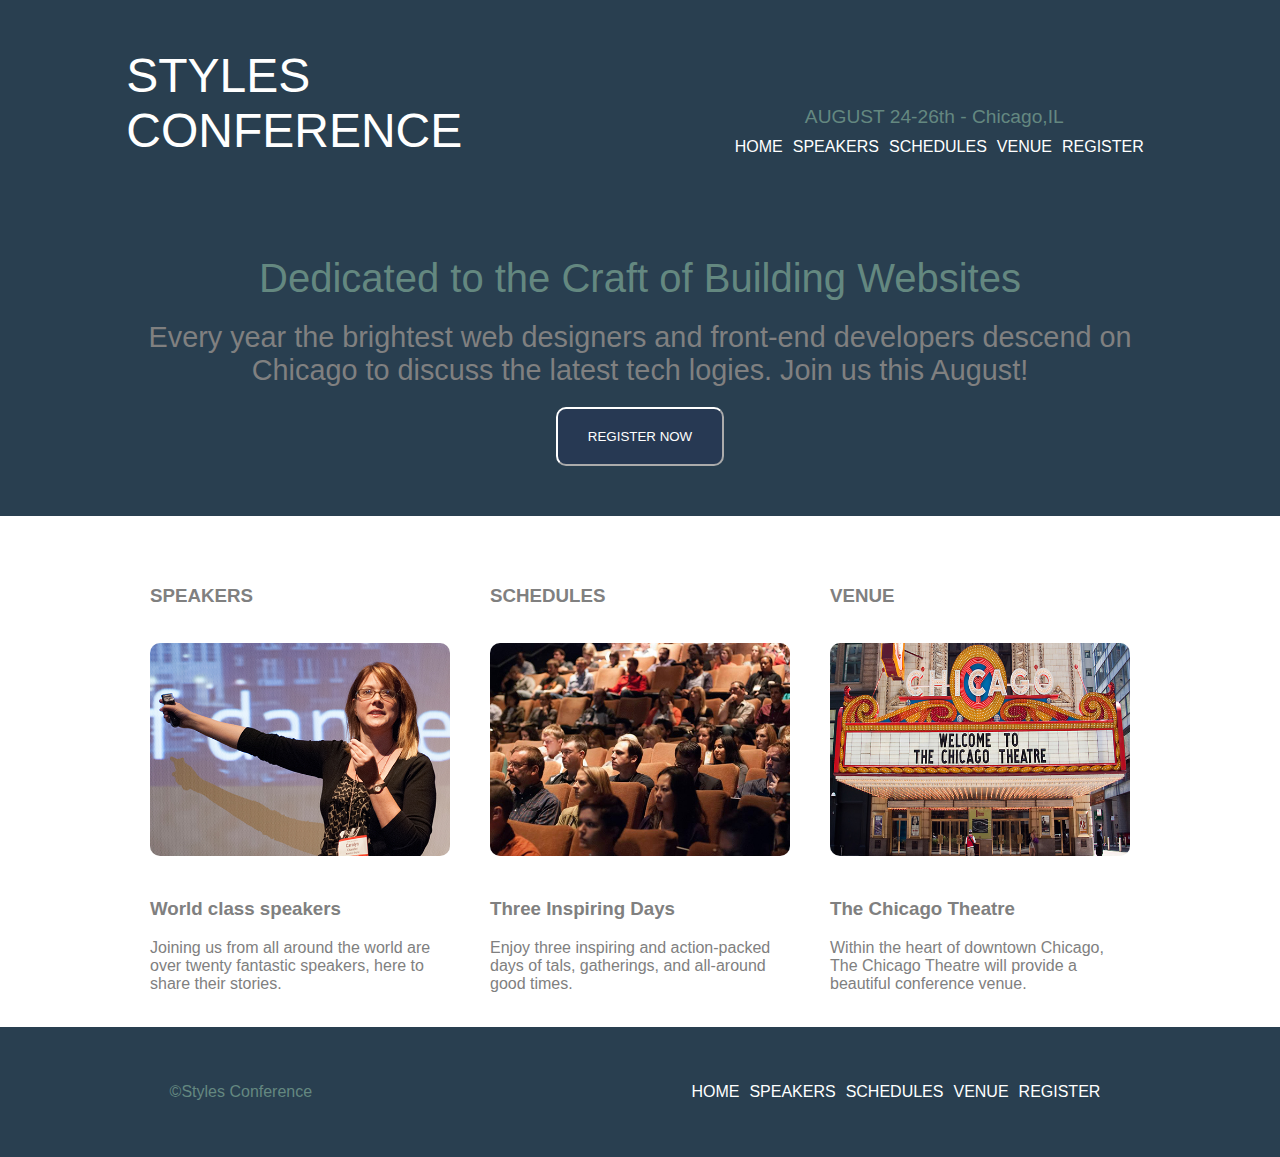
<file: index.html>
<!DOCTYPE html>
<html lang="en">
  <head>
    <meta charset="UTF-8" />
    <meta http-equiv="X-UA-Compatible" content="IE=edge" />
    <meta name="viewport" content="width=device-width, initial-scale=1.0" />
    <title>Styles conference</title>
    <link rel="stylesheet" href="./CSS/conf.css" />
  </head>
  <body>
    <div class="header">
      <div class="header-top">
        <div class="topic">
         <a href="index.html"><p>
            STYLES <br />
            CONFERENCE
          </p></a>
        </div>
        <div class="info">
          <div class="date">AUGUST 24-26th - Chicago,IL</div>
          <div class="navigation">
            <ul>
              <li><a href="index.html">HOME</a></li>
              <li><a href="speakers.html">SPEAKERS</a></li>
              <li><a href="schedules.html">SCHEDULES</a></li>
              <li><a href="venue.html">VENUE</a></li>
              <li><a href="register.html">REGISTER</a></li>
            </ul>
          </div>
        </div>
      </div>
      <div class="header-bottom">
        <div class="bold">Dedicated to the Craft of Building Websites</div>
        <div class="light">
          <p>Every year the brightest web designers and front-end developers
          descend on Chicago to discuss the latest tech logies. Join us
          this August!</p> 
        </div>
        <a href="register.html"><button>REGISTER NOW</button></a>
      </div>
    </div>

    <div class="main">
      <div class="speakers">
        <h3>SPEAKERS</h3>
        <br />
        <img src="./Images/speakers.jpg" alt="Speaker image" />
        <br />
        <h3>World class speakers</h3>
        <p>
          Joining us from all around the world are over twenty fantastic
          speakers, here to share their stories.
        </p>
        <br />
      </div>
      <div class="Schedule">
        <h3>SCHEDULES</h3>
        <br />
        <img src="./Images/schedule.jpg" alt="Schedule image" />
        <h3>Three Inspiring Days</h3>
        <p>
          Enjoy three inspiring and action-packed days of tals, gatherings, and
          all-around good times.
        </p>
        <br />
      </div>
      <div class="venue">
        <h3>VENUE</h3>
        <br />
        <img src="./Images/venue.jpg" alt="speakers image" />
        <h3>The Chicago Theatre</h3>
        <p>
          Within the heart of downtown Chicago, The Chicago Theatre will provide
          a beautiful conference venue.
        </p>
        <br />
      </div>
    </div>
    <div class="footer">
      <div class="copyright">
        <p><span>&#169;</span>Styles Conference</p>
      </div>
      <div class="footer-nav">
        <ul>
            <li><a href="index.html">HOME</a></li>
            <li><a href="speakers.html">SPEAKERS</a></li>
            <li><a href="schedules.html">SCHEDULES</a></li>
            <li><a href="venue.html">VENUE</a></li>
            <li><a href="register.html">REGISTER</a></li>
        </ul>
      </div>
    </div>
  </body>
</html>
</file>
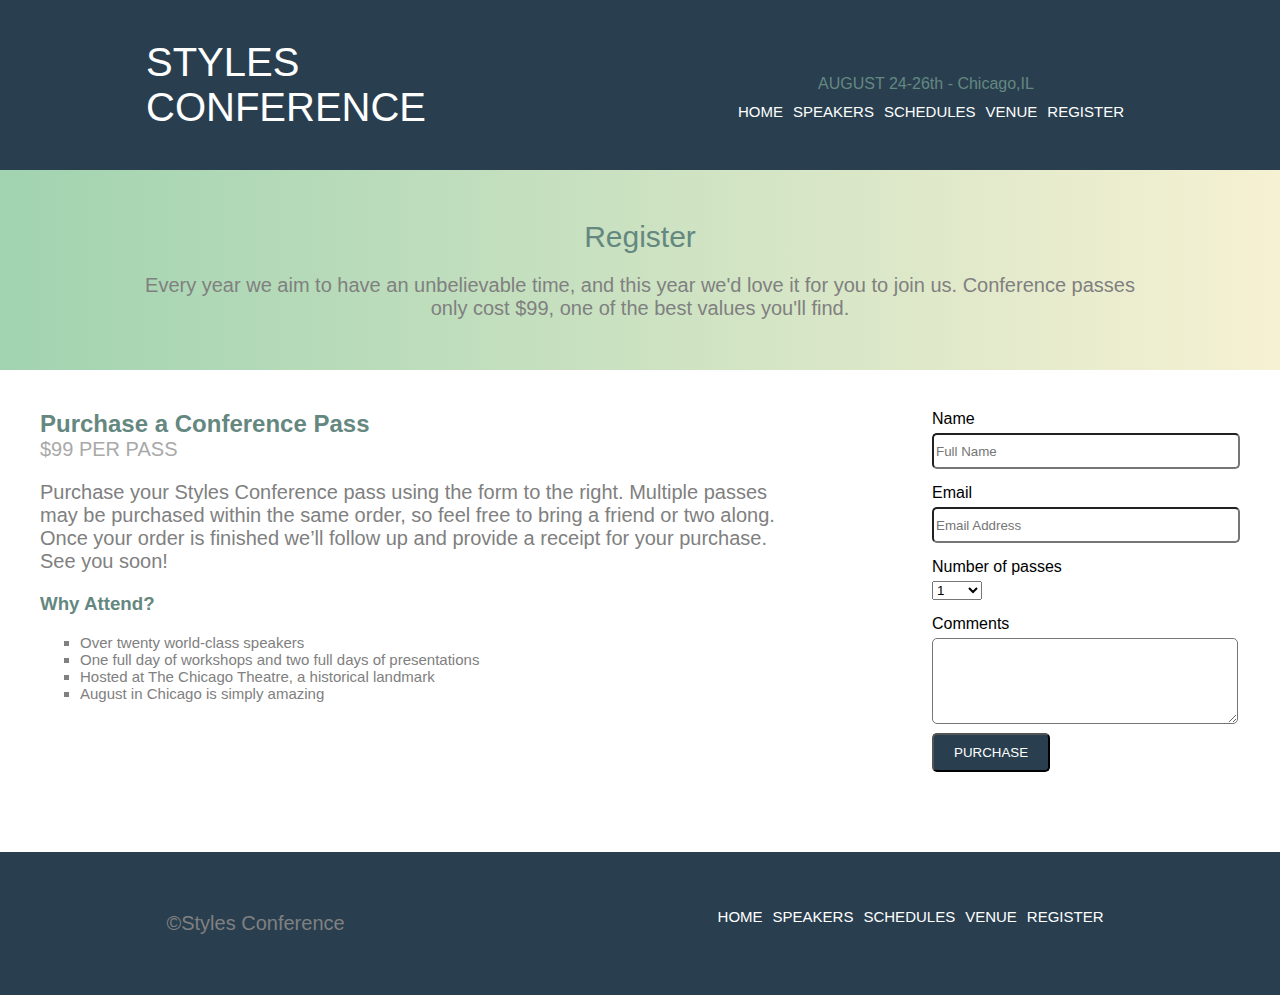
<file: register.html>
<!DOCTYPE html>
<html lang="en">
  <head>
    <meta charset="UTF-8" />
    <meta http-equiv="X-UA-Compatible" content="IE=edge" />
    <meta name="viewport" content="width=device-width, initial-scale=1.0" />
    <title>Styles Conference</title>
    <link rel="stylesheet" href="./CSS/regis.css" />
  </head>
  <body>
    <div class="container">
    <div class="header">
      <div class="header-top">
        <div class="topic">
          <a href="index.html"><p>
            STYLES <br />
            CONFERENCE
          </p></a>
        </div>
        <div class="info">
          <div class="date">AUGUST 24-26th - Chicago,IL</div>
          <div class="navigation">
            <ul>
              <li><a href="index.html">HOME</a></li>
                <li><a href="speakers.html">SPEAKERS</a></li>
                <li><a href="schedules.html">SCHEDULES</a></li>
                <li><a href="venue.html">VENUE</a></li>
                <li><a href="register.html">REGISTER</a></li>
            </ul>
          </div>
        </div>
      </div>
      <div class="header-bottom">
        <div class="bold">Register</div>
        <div class="light">
          <p>Every year we aim to have an unbelievable time, and this year we'd 
             love it for you to join us. Conference passes only cost $99, one
             of the best values you'll find.</p>
        </div>
      </div>
    </div>
    <div class="main">
      <div class="content">
      <div class="purchase">
        <h2>Purchase a Conference Pass</h2>
        <p id="color">$99 PER PASS</p>
        <p>
          Purchase your Styles Conference pass using the form to the right.
          Multiple passes may be purchased within the same order, so feel free
          to bring a friend or two along. Once your order is finished we’ll
          follow up and provide a receipt for your purchase. See you soon!
        </p>
        <h3>Why Attend?</h3>
        <ul>
          <li>Over twenty world-class speakers</li>
          <li>One full day of workshops and two full days of presentations</li>
          <li>Hosted at The Chicago Theatre, a historical landmark</li>
          <li>August in Chicago is simply amazing</li>
        </ul>
      </div>
      <div class="form">
        <form action="">
          <label for="name">Name</label>
          <input type="text" id="name" placeholder="Full Name" />
          <label for="email">Email </label>
          <input type="email" id="email" placeholder="Email Address" />
          <label for="passes">Number of passes</label>
          <select id="passes" name="number">
            <option value="1">1</option>
            <option value="2">2</option>
            <option value="3">3</option>
            <option value="4">4</option>
            <option value="5">5</option>
          </select>
          <label for="textbox">Comments</label>
          <textarea name="textarea" id="textbox" cols="30" rows="10"></textarea><br>
          <a href="#"><button>PURCHASE</button></a>
        </form>
      </div>
      </div>
    </div>
    <div class="footer">
      <div class="copyright">
        <p><span>&#169;</span>Styles Conference</p>
      </div>
      <div class="footer-nav">
        <ul>
          <li><a href="index.html">HOME</a></li>
          <li><a href="speakers.html">SPEAKERS</a></li>
          <li><a href="schedules.html">SCHEDULES</a></li>
          <li><a href="venue.html">VENUE</a></li>
          <li><a href="register.html">REGISTER</a></li>
        </ul>
      </div>
    </div>
  </div>
  </body>
</html>
</file>
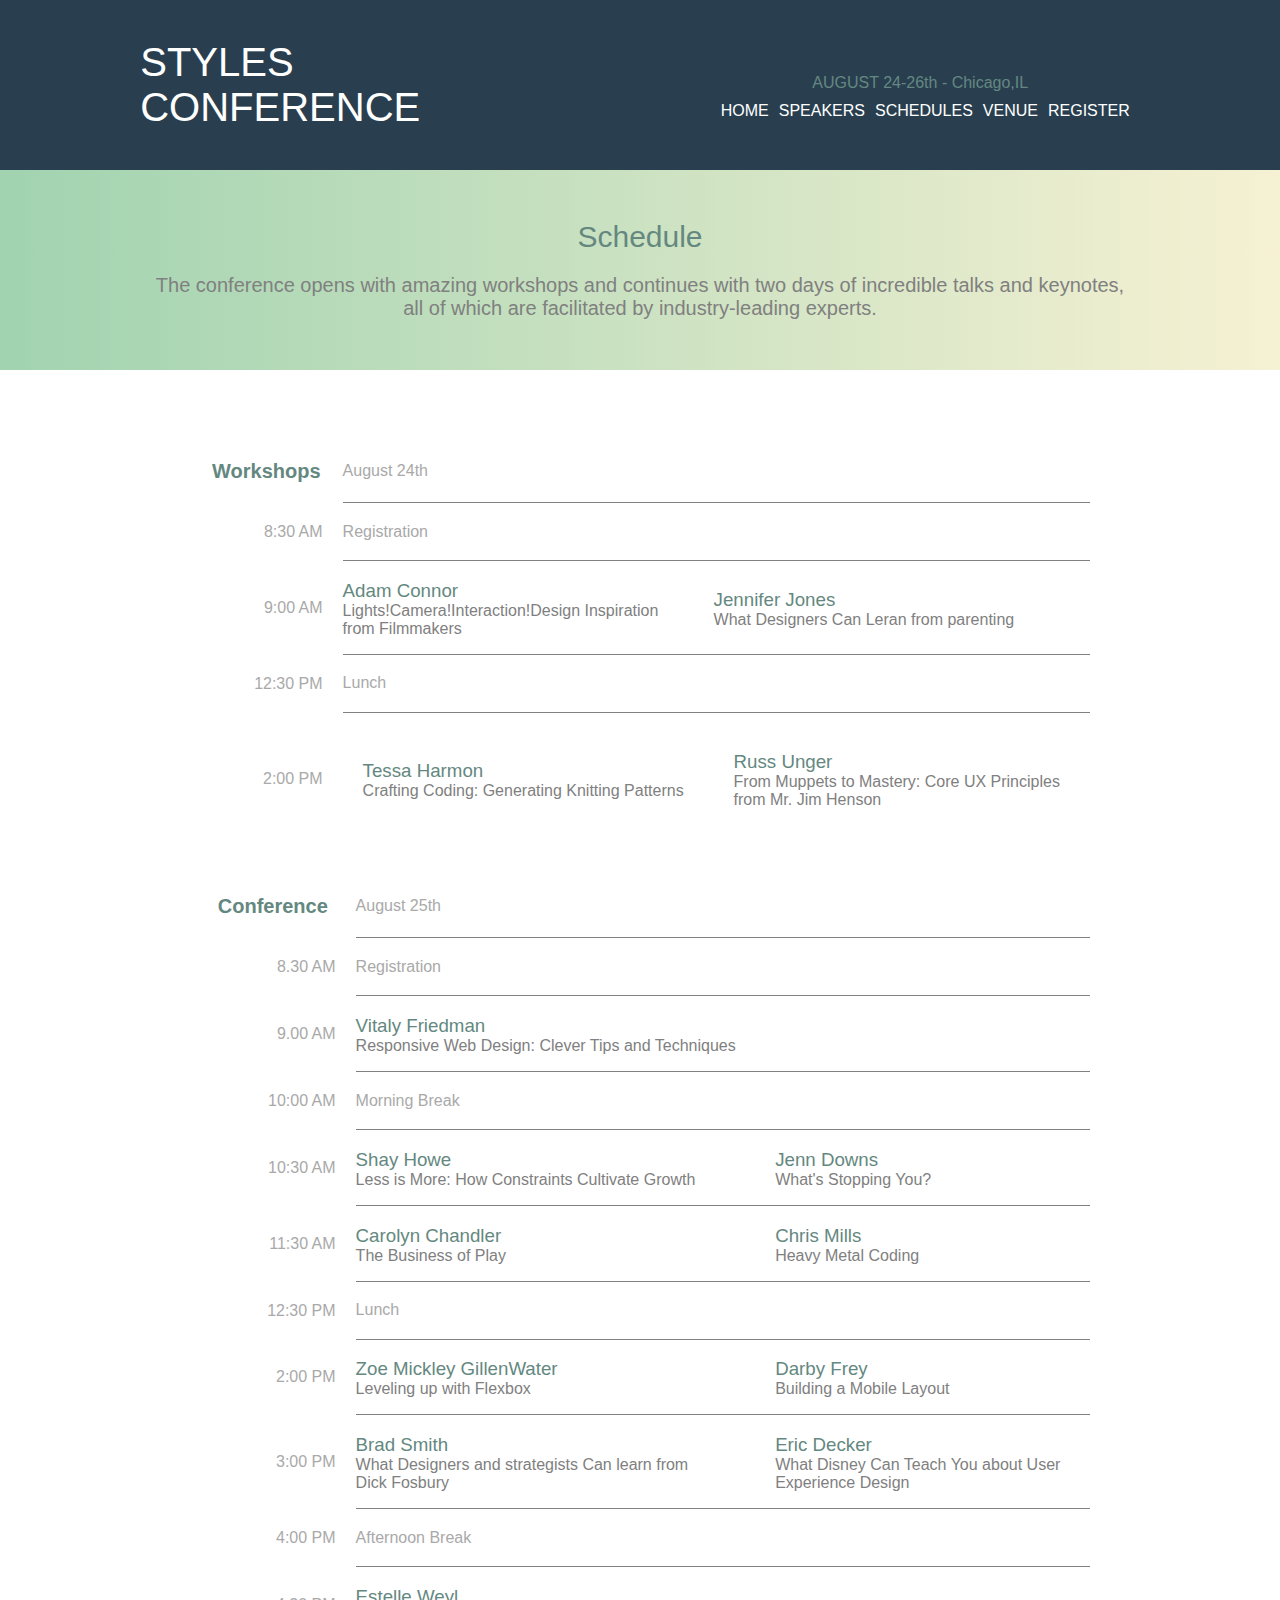
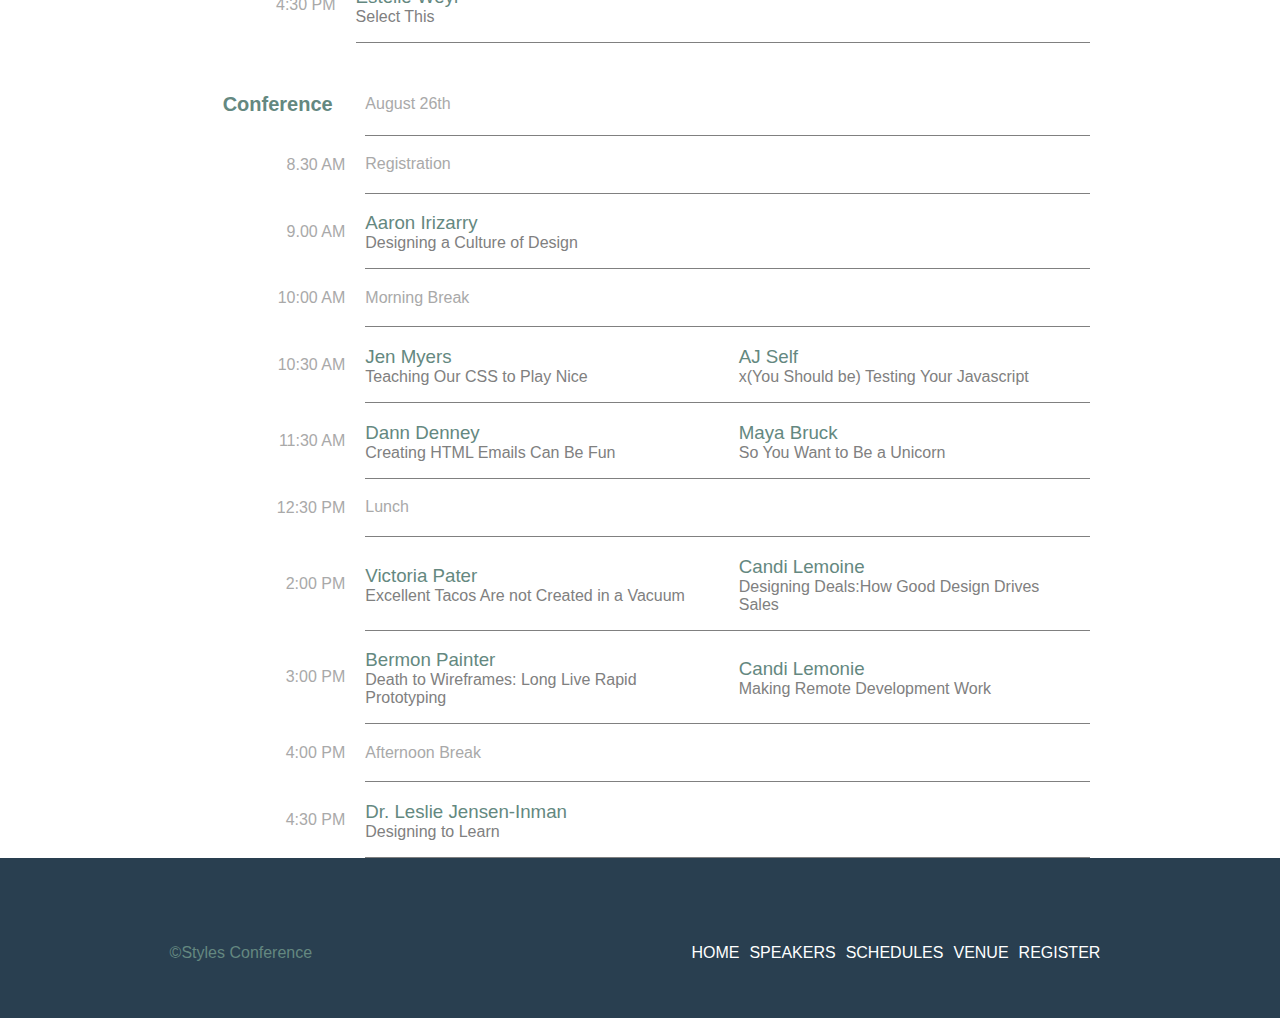
<file: Schedules.html>
<!DOCTYPE html>
<html lang="en">
  <head>
    <meta charset="UTF-8" />
    <meta http-equiv="X-UA-Compatible" content="IE=edge" />
    <meta name="viewport" content="width=device-width, initial-scale=1.0" />
    <title>Styles Conference</title>
    <link rel="stylesheet" href="./CSS/Schedule.css" />
  </head>
  <body>
    <div class="header">
      <div class="header-top">
        <div class="topic">
          <a href="index.html"><p>
            STYLES <br />
            CONFERENCE
          </p></a>
        </div>
        <div class="info">
          <div class="date">AUGUST 24-26th - Chicago,IL</div>
          <div class="navigation">
            <ul>
              <li><a href="index.html">HOME</a></li>
            <li><a href="speakers.html">SPEAKERS</a></li>
            <li><a href="schedules.html">SCHEDULES</a></li>
            <li><a href="venue.html">VENUE</a></li>
            <li><a href="register.html">REGISTER</a></li>
            </ul>
          </div>
        </div>
      </div>
      <div class="header-bottom">
        <div class="bold">Schedule</div>
        <div class="light"><p>The conference opens with amazing workshops and continues with two
          days of incredible talks
          and keynotes, all of which are facilitated by industry-leading
          experts.</p>
          
        </div>
      </div>
    </div>
    <div class="main">
      <table>
        <tr>
          <th>Workshops</th>
          <td class="line">August 24th</td>
          <td class="line"></td>
        </tr>

        <tr>
          <td class="right">8:30 AM</td>
          <td class="line">Registration</td>
          <td class="line"></td>
        </tr>
        <tr>
          <td class="right">9:00 AM</td>
          <td class="line">
            <a href="speakers.html#adam"
              ><h3>Adam Connor</h3>
              <p>
                Lights!Camera!Interaction!Design Inspiration<br />from
                Filmmakers
              </p></a
            >
          </td>
          <td class="line">
            <a href="speakers.html"
              ><h3>Jennifer Jones</h3>
              <p>What Designers Can Leran from parenting</p></a
            >
          </td>
        </tr>
        <tr>
          <td class="right">12:30 PM</td>
          <td class="line">Lunch</td>
          <td class="line"></td>
        </tr>
        <tr>
          <td class="right">2:00 PM</td>
          <td>
            <a href="speakers.html"
              ><h3>Tessa Harmon</h3>
              <p>Crafting Coding: Generating Knitting Patterns</p></a
            >
          </td>
          <td>
            <a href="speakers.html"
              ><h3>Russ Unger</h3>
              <p>
                From Muppets to Mastery: Core UX Principles<br />from Mr. Jim
                Henson
              </p></a
            >
          </td>
        </tr>
      </table>
      <table>
        <tr>
          <th>Conference</th>
          <td class="line">August 25th</td>
          <td class="line"></td>
        </tr>
        <tr>
          <td class="right">8.30 AM</td>
          <td class="line">Registration</td>
          <td class="line"></td>
        </tr>
        <tr>
          <td class="right">9.00 AM</td>
          <td class="line">
            <a href="speakers.html">
              <h3>Vitaly Friedman</h3>
              <p>Responsive Web Design: Clever Tips and Techniques</p>
            </a>
          </td>
          <td class="line"></td>
        </tr>
        <tr>
          <td class="right">10:00 AM</td>
          <td class="line">Morning Break</td>
          <td class="line"></td>
        </tr>
        <tr>
          <td class="right">10:30 AM</td>
          <td class="line">
            <a href="speakers.html#shay"
              ><h3>Shay Howe</h3>
              <p>Less is More: How Constraints Cultivate Growth</p></a
            >
          </td>
          <td class="line">
            <a href="speakers.html"
              ><h3>Jenn Downs</h3>
              <p>What's Stopping You?</p></a
            >
          </td>
        </tr>
        <tr>
          <td class="right">11:30 AM</td>
          <td class="line">
            <a href="speakers.html"
              ><h3>Carolyn Chandler</h3>
              <p>The Business of Play</p></a
            >
          </td>
          <td class="line">
            <a href="speakers.html"
              ><h3>Chris Mills</h3>
              <p>Heavy Metal Coding</p></a
            >
          </td>
        </tr>
        <tr>
          <td class="right">12:30 PM</td>
          <td class="line">Lunch</td>
          <td class="line"></td>
        </tr>
        <tr>
          <td class="right">2:00 PM</td>
          <td class="line">
            <a href="speakers.html"
              ><h3>Zoe Mickley GillenWater</h3>
              <p>Leveling up with Flexbox</p></a
            >
          </td>
          <td class="line">
            <a href="speakers.html"
              ><h3>Darby Frey</h3>
              <p>Building a Mobile Layout</p></a
            >
          </td>
        </tr>
        <tr>
          <td class="right">3:00 PM</td>
          <td class="line">
            <a href="speakers.html"
              ><h3>Brad Smith</h3>
              <p>
                What Designers and strategists Can learn from<br />
                Dick Fosbury
              </p></a
            >
          </td>
          <td class="line">
            <a href="speakers.html"
              ><h3>Eric Decker</h3>
              <p>
                What Disney Can Teach You about User<br />
                Experience Design
              </p></a
            >
          </td>
        </tr>
        <tr>
          <td class="right">4:00 PM</td>
          <td class="line">Afternoon Break</td>
          <td class="line"></td>
        </tr>
        <tr>
          <td class="right">4:30 PM</td>
          <td class="line">
            <a href="speakers.html"
              ><h3>Estelle Weyl</h3>
              <p>Select This</p></a
            >
          </td>
          <td class="line"></td>
        </tr>
      </table>
      <table>
        <tr>
          <th>Conference</th>
          <td class="line">August 26th</td>
          <td class="line"></td>
        </tr>
        <tr>
          <td class="right">8.30 AM</td>
          <td class="line">Registration</td>
          <td class="line"></td>
        </tr>
        <tr>
          <td class="right">9.00 AM</td>
          <td class="line">
            <a href="speakers.html#aaron">
              <h3>Aaron Irizarry</h3>
              <p>Designing a Culture of Design</p>
            </a>
          </td>
          <td class="line"></td>
        </tr>
        <tr>
          <td class="right">10:00 AM</td>
          <td class="line">Morning Break</td>
          <td class="line"></td>
        </tr>
        <tr>
          <td class="right">10:30 AM</td>
          <td class="line">
            <a href="speakers.html"
              ><h3>Jen Myers</h3>
              <p>Teaching Our CSS to Play Nice</p></a
            >
          </td>
          <td class="line">
            <a href="speakers.html#self"
              ><h3>AJ Self</h3>
              <p>x(You Should be) Testing Your Javascript</p></a
            >
          </td>
        </tr>
        <tr>
          <td class="right">11:30 AM</td>
          <td class="line">
            <a href="speakers.html"
              ><h3>Dann Denney</h3>
              <p>Creating HTML Emails Can Be Fun</p></a
            >
          </td>
          <td class="line">
            <a href="speakers.html"
              ><h3>Maya Bruck</h3>
              <p>So You Want to Be a Unicorn</p></a
            >
          </td>
        </tr>
        <tr>
          <td class="right">12:30 PM</td>
          <td class="line">Lunch</td>
          <td class="line"></td>
        </tr>
        <tr>
          <td class="right">2:00 PM</td>
          <td class="line">
            <a href="speakers.html"
              ><h3>Victoria Pater</h3>
              <p>Excellent Tacos Are not Created in a Vacuum</p></a
            >
          </td>
          <td class="line">
            <a href="speakers.html"
              ><h3>Candi Lemoine</h3>
              <p>
                Designing Deals:How Good Design Drives<br />
                Sales
              </p></a
            >
          </td>
        </tr>
        <tr>
          <td class="right">3:00 PM</td>
          <td class="line">
            <a href="speakers.html#painter"
              ><h3>Bermon Painter</h3>
              <p>
                Death to Wireframes: Long Live Rapid<br />
                Prototyping
              </p></a
            >
          </td>
          <td class="line">
            <a href="speakers.html"
              ><h3>Candi Lemonie</h3>
              <p>Making Remote Development Work</p></a
            >
          </td>
        </tr>
        <tr>
          <td class="right">4:00 PM</td>
          <td class="line">Afternoon Break</td>
          <td class="line"></td>
        </tr>
        <tr>
          <td class="right">4:30 PM</td>
          <td class="line">
            <a href="speakers.html"
              ><h3>Dr. Leslie Jensen-Inman</h3>
              <p>Designing to Learn</p></a
            >
          </td>
          <td class="line"></td>
        </tr>
      </table>
    </div>
    <div class="footer">
      <div class="copyright">
        <p><span>&#169;</span>Styles Conference</p>
      </div>
      <div class="footer-nav">
        <ul>
          <li><a href="index.html">HOME</a></li>
          <li><a href="speakers.html">SPEAKERS</a></li>
          <li><a href="schedules.html">SCHEDULES</a></li>
          <li><a href="venue.html">VENUE</a></li>
          <li><a href="register.html">REGISTER</a></li>
        </ul>
      </div>
    </div>
  </body>
</html>
</file>
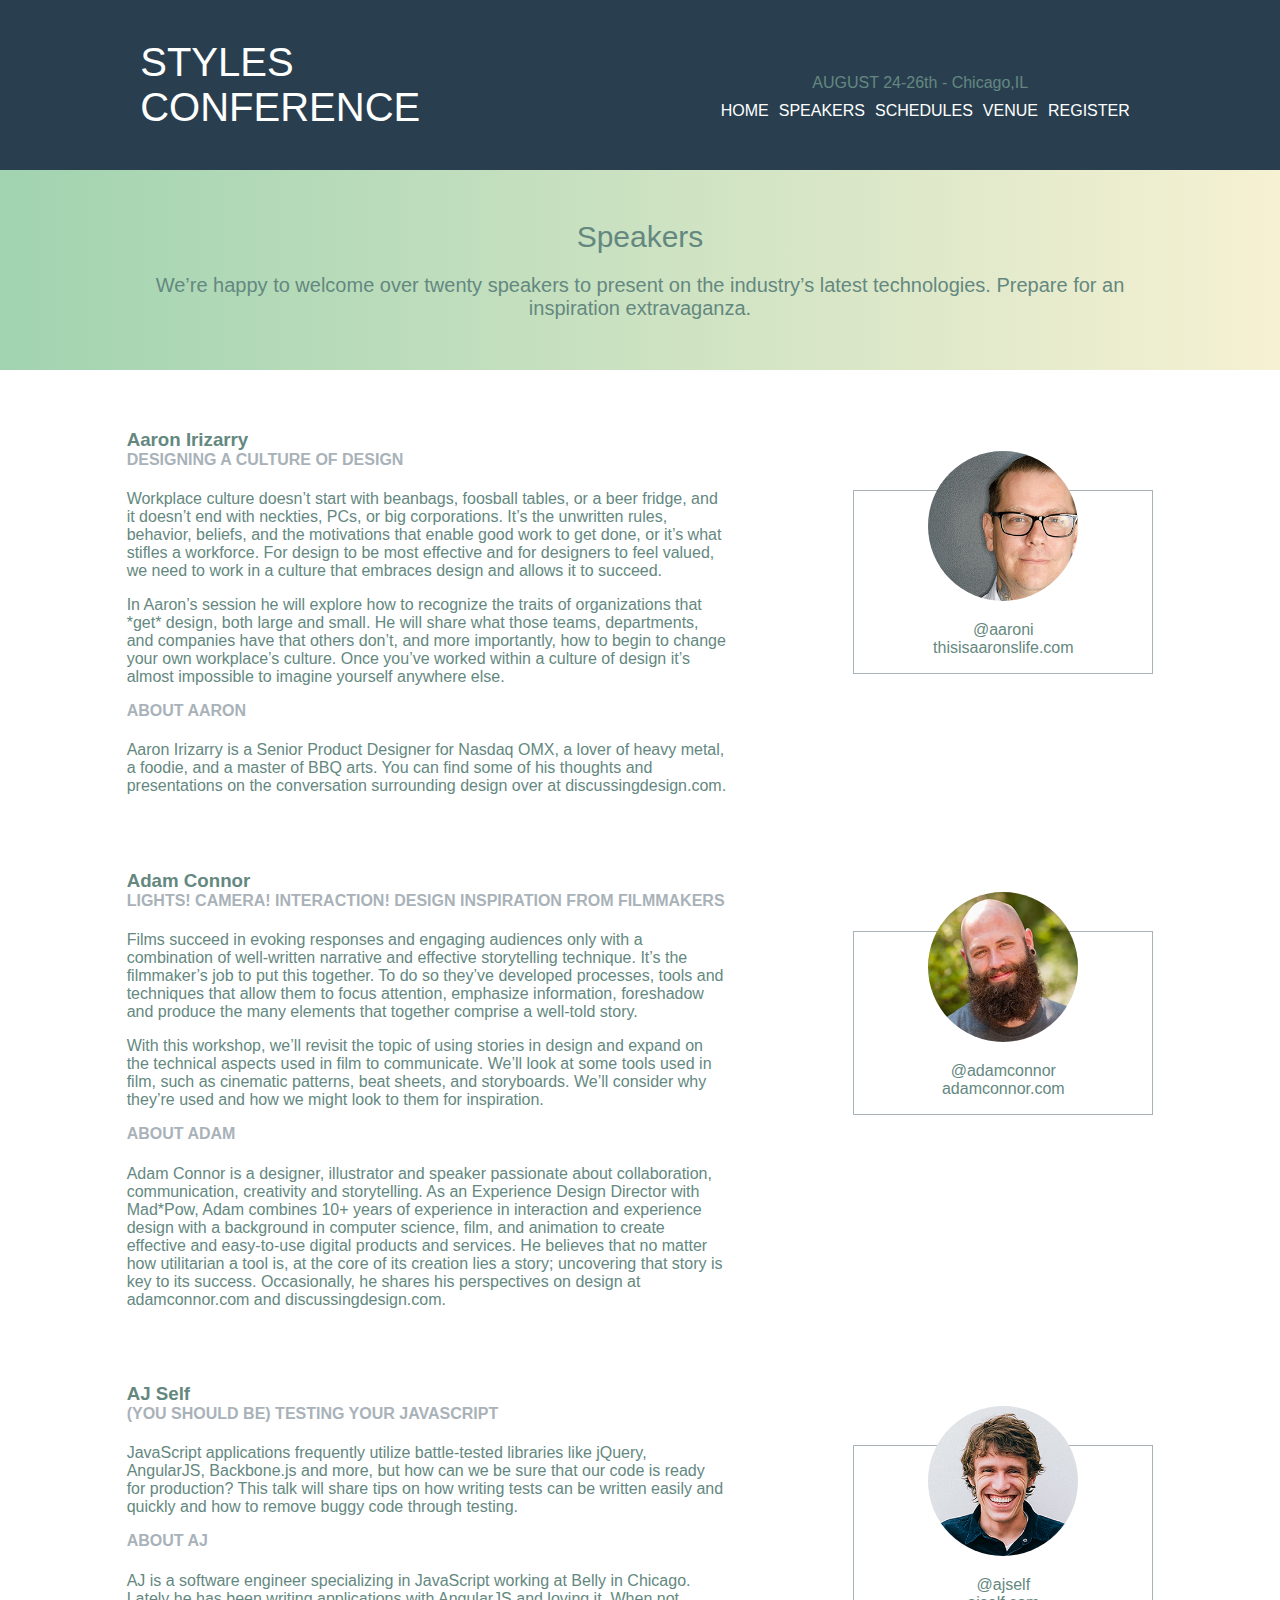
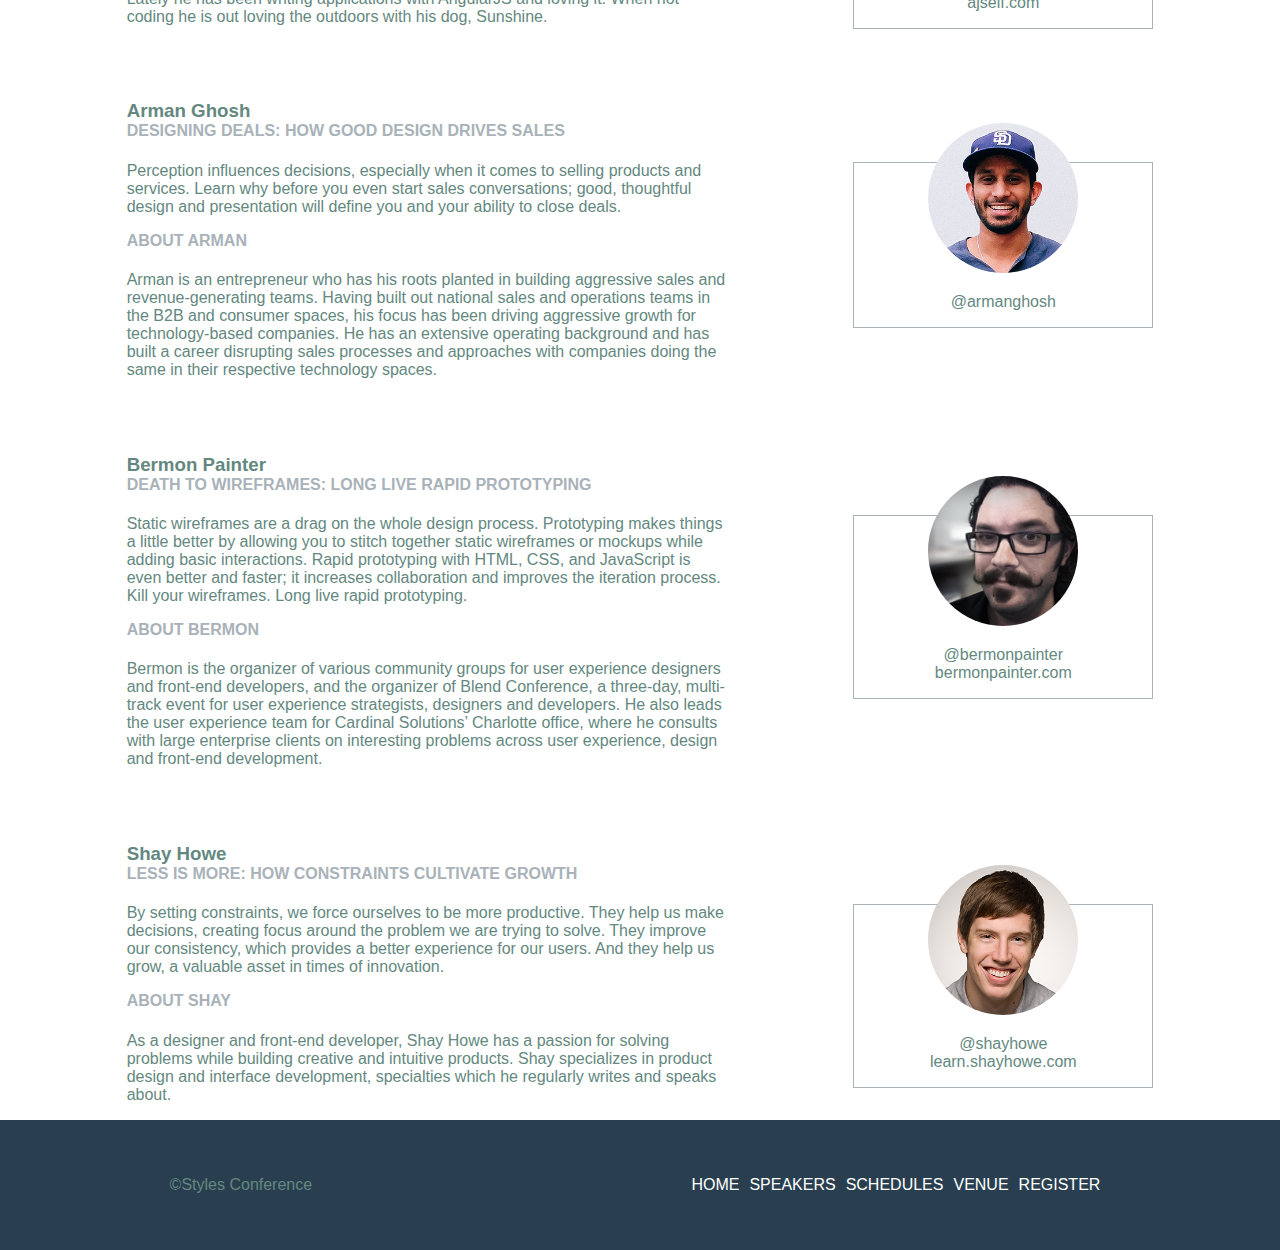
<file: speakers.html>
<!DOCTYPE html>
<html lang="en">
  <head>
    <meta charset="UTF-8" />
    <meta http-equiv="X-UA-Compatible" content="IE=edge" />
    <meta name="viewport" content="width=device-width, initial-scale=1.0" />
    <title>Styles Conference</title>
    <link rel="stylesheet" href="./CSS/speaker.css" />
    <link href="schedules.html" rel="import" />
  </head>
  <body>
    <div class="header">
      <div class="header-top">
        <div class="topic">
          <a href="index.html"><p>
            STYLES <br />
            CONFERENCE
          </p></a>
        </div>
        <div class="info">
          <div class="date">AUGUST 24-26th - Chicago,IL</div>
          <div class="navigation">
            <ul>
              <li><a href="index.html">HOME</a></li>
              <li><a href="speakers.html">SPEAKERS</a></li>
              <li><a href="schedules.html">SCHEDULES</a></li>
              <li><a href="venue.html">VENUE</a></li>
              <li><a href="register.html">REGISTER</a></li>
            </ul>
          </div>
        </div>
      </div>
      <div class="header-bottom">
        <div class="bold">Speakers</div>
        <div class="light"><p>We’re happy to welcome over twenty speakers to present on the
          industry’s latest technologies.
          Prepare for an inspiration extravaganza.</p>
          
        </div>
      </div>
    </div>
    <div class="main">
      <div class="content" id="aaron">
        <div class="text">
          <h3>Aaron Irizarry</h3>
          <h4>DESIGNING A CULTURE OF DESIGN</h4>
          <p>
            Workplace culture doesn’t start with beanbags, foosball tables, or a
            beer fridge, and it doesn’t end with neckties, PCs, or big
            corporations. It’s the unwritten rules, behavior, beliefs, and the
            motivations that enable good work to get done, or it’s what stifles
            a workforce. For design to be most effective and for designers to
            feel valued, we need to work in a culture that embraces design and
            allows it to succeed.
          </p>
          <p>
            In Aaron’s session he will explore how to recognize the traits of
            organizations that *get* design, both large and small. He will share
            what those teams, departments, and companies have that others don’t,
            and more importantly, how to begin to change your own workplace’s
            culture. Once you’ve worked within a culture of design it’s almost
            impossible to imagine yourself anywhere else.
          </p>

          <h4>ABOUT AARON</h4>

          <p>
            Aaron Irizarry is a Senior Product Designer for Nasdaq OMX, a lover
            of heavy metal, a foodie, and a master of BBQ arts. You can find
            some of his thoughts and presentations on the conversation
            surrounding design over at discussingdesign.com.
          </p>
        </div>
        <div class="image">
          <img src="./Images/aaron-irizarry.jpg" alt="Aaron Irizarry image" />
          <a href="https://twitter.com/aaroni"
            ><p  class="space1">@aaroni</p></a
          >
          <a href="https://thisisaaronslife.com/"><p class="space2" >thisisaaronslife.com</p></a>
        </div>
      </div>
      <div class="content" id="adam">
        <div class="text">
          <h3>Adam Connor</h3>
          <h4>
            LIGHTS! CAMERA! INTERACTION! DESIGN INSPIRATION FROM FILMMAKERS
          </h4>

          <p>
            Films succeed in evoking responses and engaging audiences only with
            a combination of well-written narrative and effective storytelling
            technique. It’s the filmmaker’s job to put this together. To do so
            they’ve developed processes, tools and techniques that allow them to
            focus attention, emphasize information, foreshadow and produce the
            many elements that together comprise a well-told story.
          </p>
          <p>
            With this workshop, we’ll revisit the topic of using stories in
            design and expand on the technical aspects used in film to
            communicate. We’ll look at some tools used in film, such as
            cinematic patterns, beat sheets, and storyboards. We’ll consider why
            they’re used and how we might look to them for inspiration.
          </p>
          <h4>ABOUT ADAM</h4>
          <p>
            Adam Connor is a designer, illustrator and speaker passionate about
            collaboration, communication, creativity and storytelling. As an
            Experience Design Director with Mad*Pow, Adam combines 10+ years of
            experience in interaction and experience design with a background in
            computer science, film, and animation to create effective and
            easy-to-use digital products and services. He believes that no
            matter how utilitarian a tool is, at the core of its creation lies a
            story; uncovering that story is key to its success. Occasionally, he
            shares his perspectives on design at adamconnor.com and
            discussingdesign.com.
          </p>
        </div>
        <div class="image">
          <img src="./Images/adam-connor.jpg" alt="Adam Connor image" />
          <a href="https://twitter.com/adamconnor"
            ><p class="space1">@adamconnor</p></a
          >
          <a href="https://adamconnor.carrd.co/"><p class="space2">adamconnor.com</p></a>
        </div>
      </div>
      <div class="content" id="self">
        <div class="text">
          <h3>AJ Self</h3>
          <h4>(YOU SHOULD BE) TESTING YOUR JAVASCRIPT</h4>
          <p>
            JavaScript applications frequently utilize battle-tested libraries
            like jQuery, AngularJS, Backbone.js and more, but how can we be sure
            that our code is ready for production? This talk will share tips on
            how writing tests can be written easily and quickly and how to
            remove buggy code through testing.
          </p>
          <h4>ABOUT AJ</h4>
          <p>
            AJ is a software engineer specializing in JavaScript working at
            Belly in Chicago. Lately he has been writing applications with
            AngularJS and loving it. When not coding he is out loving the
            outdoors with his dog, Sunshine.
          </p>
        </div>
        <div class="image">
          <img src="./Images/aj-self.jpg" alt="AJ Self image" />
          <a href="https://twitter.com/ajself"
            ><p class="space1">@ajself</p></a
          >
          <a href="http://www.ajself.com/"><p class="space2">ajself.com</p></a>
        </div>
      </div>
      <div class="content" id="arman">
        <div class="text">
          <h3>Arman Ghosh</h3>
          <h4>DESIGNING DEALS: HOW GOOD DESIGN DRIVES SALES</h4>
          <p>
            Perception influences decisions, especially when it comes to selling
            products and services. Learn why before you even start sales
            conversations; good, thoughtful design and presentation will define
            you and your ability to close deals.
          </p>
          <h4>ABOUT ARMAN</h4>
          <p>
            Arman is an entrepreneur who has his roots planted in building
            aggressive sales and revenue-generating teams. Having built out
            national sales and operations teams in the B2B and consumer spaces,
            his focus has been driving aggressive growth for technology-based
            companies. He has an extensive operating background and has built a
            career disrupting sales processes and approaches with companies
            doing the same in their respective technology spaces.
          </p>
        </div>
        <div class="image">
          <img src="./Images/arman-ghosh.jpg" alt="Arman Ghish image" />
          <a href="https://twitter.com/armanghosh"><p>@armanghosh</p></a>
        </div>
      </div>
      <div class="content" id="painter">
        <div class="text">
          <h3>Bermon Painter</h3>
          <h4>DEATH TO WIREFRAMES: LONG LIVE RAPID PROTOTYPING</h4>
          <p>
            Static wireframes are a drag on the whole design process.
            Prototyping makes things a little better by allowing you to stitch
            together static wireframes or mockups while adding basic
            interactions. Rapid prototyping with HTML, CSS, and JavaScript is
            even better and faster; it increases collaboration and improves the
            iteration process. Kill your wireframes. Long live rapid
            prototyping.
          </p>
          <h4>ABOUT BERMON</h4>
          <p>
            Bermon is the organizer of various community groups for user
            experience designers and front-end developers, and the organizer of
            Blend Conference, a three-day, multi-track event for user experience
            strategists, designers and developers. He also leads the user
            experience team for Cardinal Solutions’ Charlotte office, where he
            consults with large enterprise clients on interesting problems
            across user experience, design and front-end development.
          </p>
        </div>
        <div class="image">
          <img src="./Images/bermon-painter.jpg" alt="Bermon painter image" />
          <a href="https://twitter.com/bermonpainter"
            ><p class="space1">@bermonpainter</p></a
          >
          <a href="http://bermonpainter.com/"><p class="space2">bermonpainter.com</p></a>
        </div>
      </div>
      <div class="content" id="shay">
        <div class="text">
          <h3>Shay Howe</h3>
          <h4>LESS IS MORE: HOW CONSTRAINTS CULTIVATE GROWTH</h4>
          <p>
            By setting constraints, we force ourselves to be more productive.
            They help us make decisions, creating focus around the problem we
            are trying to solve. They improve our consistency, which provides a
            better experience for our users. And they help us grow, a valuable
            asset in times of innovation.
          </p>
          <h4>ABOUT SHAY</h4>
          <p>
            As a designer and front-end developer, Shay Howe has a passion for
            solving problems while building creative and intuitive products.
            Shay specializes in product design and interface development,
            specialties which he regularly writes and speaks about.
          </p>
        </div>
        <div class="image">
          <img src="./Images/shay-howe.jpg" alt="Shay howe image" />
          <a href="https://twitter.com/shayhowe"
            ><p class="space1">@shayhowe</p></a
          >
          <a href="https://learn.shayhowe.com/"><p class="space2">learn.shayhowe.com</p></a>
        </div>
      </div>
    </div>
    <div class="footer">
      <div class="copyright">
        <p><span>&#169;</span>Styles Conference</p>
      </div>
      <div class="footer-nav">
        <ul>
            <li><a href="index.html">HOME</a></li>
            <li><a href="speakers.html">SPEAKERS</a></li>
            <li><a href="schedules.html">SCHEDULES</a></li>
            <li><a href="venue.html">VENUE</a></li>
            <li><a href="register.html">REGISTER</a></li>
        </ul>
      </div>
    </div>
  </body>
</html>
</file>
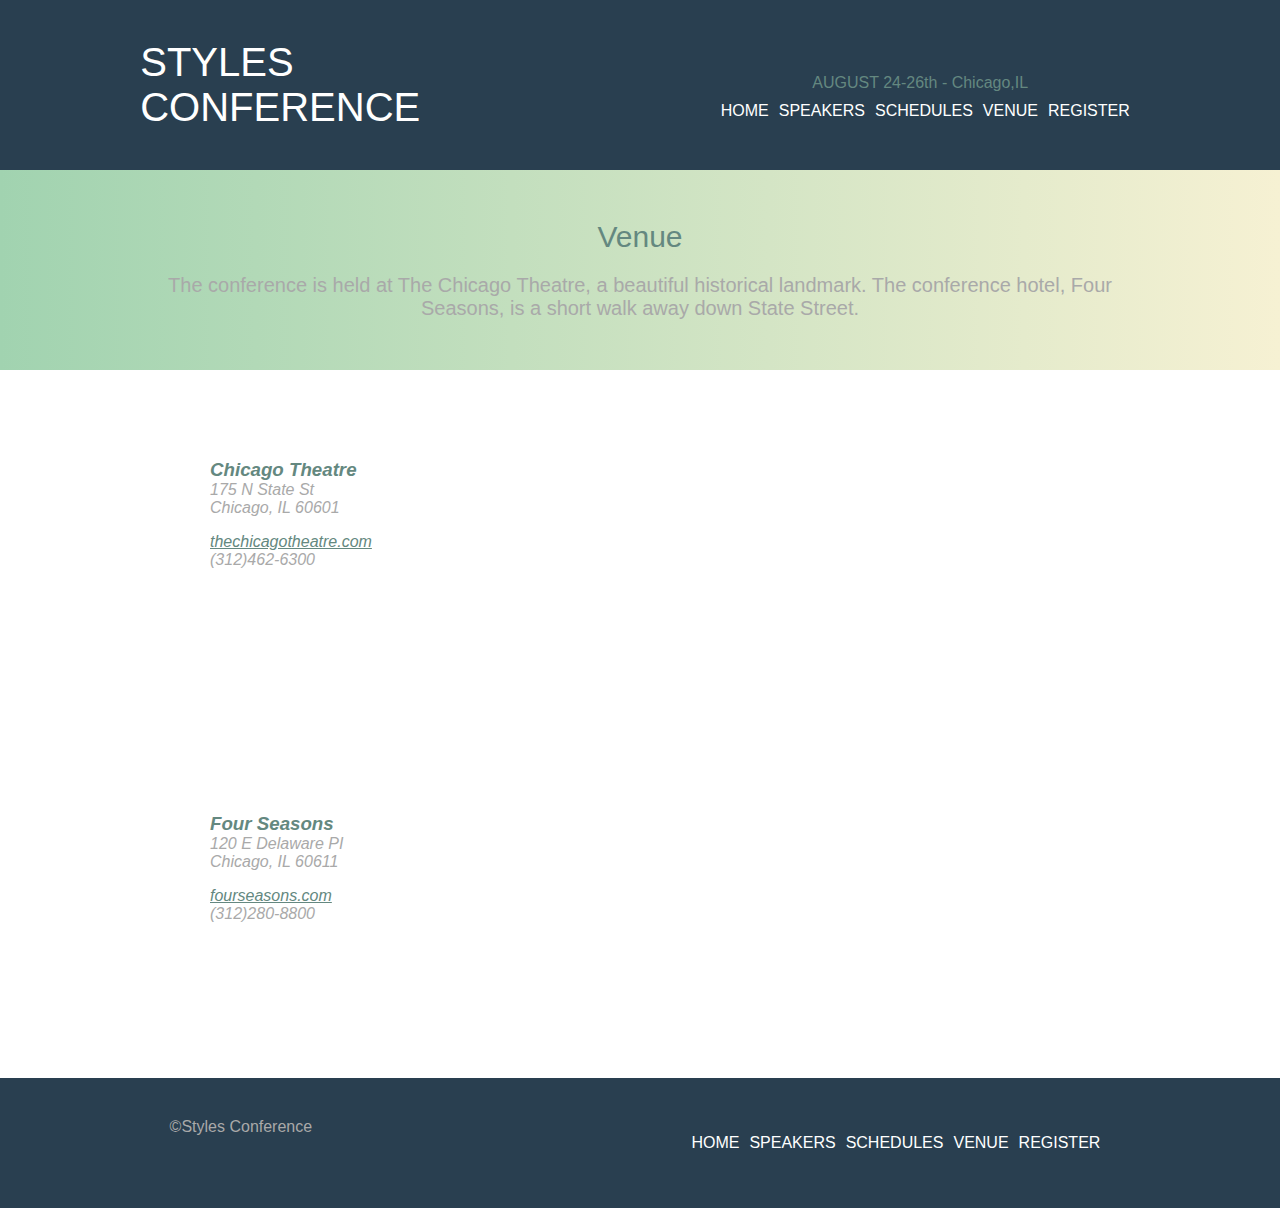
<file: venue.html>
<!DOCTYPE html>
<html lang="en">
  <head>
    <meta charset="UTF-8" />
    <meta http-equiv="X-UA-Compatible" content="IE=edge" />
    <meta name="viewport" content="width=device-width, initial-scale=1.0" />
    <title>Styles Conference</title>
    <link rel="stylesheet" href="./CSS/ven.css" />
  </head>
  <body>
    <div class="header">
      <div class="header-top">
        <div class="topic">
          <a href="index.html"><p>
            STYLES <br />
            CONFERENCE
          </p></a>
        </div>
        <div class="info">
          <div class="date">AUGUST 24-26th - Chicago,IL</div>
          <div class="navigation">
            <ul>
              <li><a href="index.html">HOME</a></li>
              <li><a href="speakers.html">SPEAKERS</a></li>
              <li><a href="schedules.html">SCHEDULES</a></li>
              <li><a href="venue.html">VENUE</a></li>
              <li><a href="register.html">REGISTER</a></li>
            </ul>
          </div>
        </div>
      </div>
      <div class="header-bottom">
        <div class="bold">Venue</div>
        <div class="light">
          <p>The conference is held at The Chicago Theatre, a beautiful historical
          landmark. The conference
          hotel, Four Seasons, is a short walk away down State Street.</p>
        </div>
      </div>
    </div>
    <div class="main">
      <div class="one">
        <div>
          <address>
            <h3>Chicago Theatre</h3>
            <p>
              175 N State St<br />
              Chicago, IL 60601
            </p>
            <a href="https://www.msg.com/the-chicago-theatre?cmp=van_chicagotheatre">thechicagotheatre.com</a>
            <p>(312)462-6300</p>
          </address>
        </div>

        <div>
          <iframe
            src="https://www.google.com/maps/embed?pb=!1m18!1m12!1m3!1d2970.3471181070527!2d-87.62969368469376!3d41.88539137922164!2m3!1f0!2f0!3f0!3m2!1i1024!2i768!4f13.1!3m3!1m2!1s0x880e2ca55810a493%3A0x4700ddf60fcbfad6!2sThe%20Chicago%20Theatre!5e0!3m2!1sen!2sin!4v1627982080226!5m2!1sen!2sin"
            width="550"
            height="250"
            style="border: 0"
            allowfullscreen=""
            loading="lazy"
          ></iframe>
        </div>
      </div>
      <div class="one">
        <div>
          <address>
            <h3>Four Seasons</h3>
            <p>
              120 E Delaware PI<br />
              Chicago, IL 60611
            </p>
            <a href="https://www.fourseasons.com/">fourseasons.com</a>
            <p>(312)280-8800</p>
          </address>
        </div>

        <div>
          <iframe
            src="https://www.google.com/maps/embed?pb=!1m18!1m12!1m3!1d4464.240396961937!2d-87.62638587979795!3d41.90029356082848!2m3!1f0!2f0!3f0!3m2!1i1024!2i768!4f13.1!3m3!1m2!1s0x880fd353c38dcf9b%3A0x403a636ca96a613c!2sFour%20Seasons%20Hotel%20Chicago!5e0!3m2!1sen!2sin!4v1627981014900!5m2!1sen!2sin"
            width="550"
            height="250"
            style="border: 0"
            allowfullscreen=""
            loading="lazy"
          ></iframe>
        </div>
      </div>
    </div>
    <div class="footer">
      <div class="copyright">
        <p><span>&#169;</span>Styles Conference</p>
      </div>
      <div class="footer-nav">
        <ul>
            <li><a href="index.html">HOME</a></li>
            <li><a href="speakers.html">SPEAKERS</a></li>
            <li><a href="schedules.html">SCHEDULES</a></li>
            <li><a href="venue.html">VENUE</a></li>
            <li><a href="register.html">REGISTER</a></li>
        </ul>
      </div>
    </div>
  </body>
</html>
</file>
<file: CSS/conf.css>
html,body{
 margin: 0;
 background-color: #293f50;
 width: 100vw;
 height: 100vh;
font-family: -apple-system, BlinkMacSystemFont, 'Segoe UI', Roboto, Oxygen, Ubuntu, Cantarell, 'Open Sans', 'Helvetica Neue', sans-serif;
 
}
.header
{
  min-width: 1000px;
 
}
.header-top
{
    display: flex;
    justify-content: space-around;
   
    
   
 
}
.topic
{
    font-size: 3em;
    
   
}
.topic p{
    color: white;
    font-weight: lighter;
}
.info
{
  display: grid;
  grid-template-columns: 1fr;
  padding-bottom: 50px;
  align-content: flex-end;
  place-items: center;
 
}
.date
{
    color: #648880;
    font-size: 1.2em;
}
.navigation ul{
    margin: 0;
    padding: 0;
   width: fit-content;
   display: flex;
  
}

.navigation{
    padding-top:10px;
    padding-left: 20px;
}
.navigation ul li a{
    text-decoration: none;
    color: white;
}
.navigation ul li
{
    list-style-type:none ;
    margin-right: 10px;   
}
.header-bottom
{
   /*display: grid;
   grid-template-columns: 1fr;
   place-items: center;*/
   text-align: center;
   grid-gap: 30px;
   padding: 50px 20px;

}
.bold
{
    font-size: 2.5em;
    color: #648880;
     margin-bottom: 20px;
}
.light
{
    font-size: 1.8em;
    color: grey;
}
.light p{
 width: 80%;
  margin: 0 auto;
}
.topic p:hover{
  color:#648880 ;
  
}
.topic a{
    text-decoration: none;
}
button{
    padding:20px 30px ;
    margin-top: 20px;
    border-radius: 10px;
    background-color:rgba(27, 5, 105, 0.11);
    color: white;
    border-color: white;
}
button:hover{
    background-color: white;
    color: darkgrey;
}
.header a:hover{
    color:#648880 ;
}
.main
{
    
   
    display: grid;
    grid-template-columns:300px 300px 300px;
    grid-gap: 40px;
    justify-content: center;
    align-content: center;
    min-width: 1000px;
    background-color: white;
    color: grey;
    padding-top: 50px;
    
}
.main img
{
  width:300px ;
  border-radius: 10px;
  margin-bottom: 20px;
}
.footer
{
 
   
     padding-top: 40px;
    padding-bottom: 40px;
    min-width: 1000px;
    display: flex;
    justify-content: space-around;
    align-content: center;
    text-align: center;
    
    
}
.copyright
{
    color: #648880;
}
.footer-nav ul
{
  
   display: flex;
  

   
}
.footer-nav ul li a{
    text-decoration: none;
    color: white;
}
.footer-nav ul li
{
    list-style-type:none ;
    margin-right: 10px;   
}
@media screen and (max-width:450px){
   .header{
       font-size: 20px;
       padding-bottom: 30px;
   }
   .bold{
       width: 80%;
       margin: 0 auto;
       margin-bottom: 20px;
   }
   .light p {
        width: 70%;
   }
   .main{
       height: 800px;
       font-size: 25px;
       line-height: 30px;
   }
   .footer{
       font-size: 25px;
   }
   .speakers h3,.Schedule h3,.venue h3

   {
       font-weight: bold;
      margin-bottom: 0;
      font-size: 25px;
   }
   img

   {
       margin-top: 0;
   }
}
</file>
<file: CSS/regis.css>
html,body {
  margin: 0;
  padding: 0;
  background-color: #293f50;
  
  width: 100vw;
  height: 100vh;
  font-family: -apple-system, BlinkMacSystemFont, "Segoe UI", Roboto, Oxygen,
    Ubuntu, Cantarell, "Open Sans", "Helvetica Neue", sans-serif;
}

.header {
min-width: 1000px;
max-width: 1500px;

   /* width: 100%;
    height: 100%;
    height: min-content;
    left: 0;
    top: 0;
    overflow: auto;
    position: fixed;*/

 
}
.header-top {
  display: flex;
  justify-content: space-around;
 
}

.topic p {
  font-size: 40px;
  color: white;
}
.info {
  display: grid;
  grid-template-columns: 1fr;
  padding-bottom: 50px;
  align-content: flex-end;
  place-items: center;
 
}
.date {
  color: #648880;
}
.navigation ul {
  margin: 0;
  padding: 0;
  width: fit-content;
  display: flex;
}

.navigation {
  padding-top: 10px;
  padding-left: 20px;
}
.navigation ul li a {
  text-decoration: none;
  color: white;
}
.navigation ul li {
  list-style-type: none;
  margin-right: 10px;
}
.header-bottom {
  /*display: grid;
   place-items: center;*/
  text-align: center;
  padding: 50px 20px;
  background: linear-gradient(to right, #a1d3b0, #f6f1d3);
  /*height: 195px;*/
}

.bold {
  font-size: 30px;
  color: #648880;
  margin-bottom: 20px;
 
}
.light {
  font-size: 20px;
  color: grey;
 
  
}
.light p{
 width: 80%;
  margin: 0 auto;
}

.topic p:hover {
  color: #648880;
}
.topic a {
  text-decoration: none;
}
.main {
 min-width: 1000px;
 
  background-color: white;
  /*display: grid;
  grid-template-columns: 500px 350px;
  justify-content: space-evenly;*/
  /*padding-top: 80px;
  padding-bottom: 40px;*/
}
.content
{
 
  
  display: inline-flex;
    width: 100%;
   
   /* left: 0;
    top: 80%;
    overflow: auto;
    position: fixed;*/

}
.purchase

{
  float: left;
 
  padding: 40px;
}

.form
{
  float: right;
 
  padding: 40px;
 
}




.header a:hover {
  color: #648880;
}
h2 {
  margin-top: 0;
  margin-bottom: 0;
}
#color {
  margin-top: 0;
  color: darkgrey;
}
h2,
h3 {
  color: #648880;
}
p {
  color: grey;
  font-size: 20px;
}
li {
  list-style-type: square;
  color: grey;
  font-size: 15px;
}
form {
  margin-left: 60px;
}
label {
  display: block;
  margin-bottom: 5px;
}
input,
select {
  margin-bottom: 15px;
}
input {
  width: 300px;
  height: 30px;
  border-radius: 5px;
}
textarea {
  width: 300px;
  height: 80px;
  border-radius: 5px;
}
select {
  width: 50px;
}
button {
  border-radius: 5px;
  background-color: #293f50;
  padding: 10px 20px;
  color: white;
  margin-top: 5px;
  margin-bottom: 40px;
}
.footer {
  clear: both;
  padding-top: 40px;
  padding-bottom: 40px;
  min-width: 1000px;
  display: flex;
  justify-content: space-around;
  align-content: center;
  text-align: center;
  
}
.copyright {
  color: #648880;
}
.footer-nav ul {
  display: flex;
}
.footer-nav ul li a {
  text-decoration: none;
  color: white;
}
.footer-nav ul li {
  list-style-type: none;
  margin-right: 10px;
}
@media screen and (max-width:
800px) {
  .header{
    font-size: 30px;
  }
  
  .light p,.bold
  {
    font-size: 30px;
    width: 75%;
    margin: 0 auto;
  }
  .purchase{
    width: 50%;
    font-size: 30px;
  }
  .form{
    width: 50%;
    font-size: 30px;
  }
}
@media screen and (max-width:450px
)
{
  .header{
    font-size: 30px;
     height: 480px;
  }
  .light p,.bold {
    font-size: 30px;
    width: 70%;
    margin: 0 auto;
  }
  .content{
   /* padding-top: 30px;*/
    padding-bottom: 30px;
  }
  .purchase{
    width: 40%;
   
  }
  .purchase p,li,.light{
     font-size: 30px;
  }
  .form{
    width: 50%;
    font-size: 30px;
    line-height: 50px;
    display: flex;
    flex-direction: column;
    justify-content: center;
  }
  input {
  width: 300px;
  height: 50px;
  border-radius: 5px;
  font-size: 30px;
}
textarea {
  width: 300px;
  height: 100px;
  border-radius: 5px;
}
select {
  width: 80px;
}
button
{
  width: 300px;
  height: 50px;
  font-size: 30px;
}
}
</file>
<file: CSS/Schedule.css>
html,body{
 margin: 0;
 padding: 0;
 background-color: #293f50;
 width: 100vw;
 height: 100vh;
font-family: -apple-system, BlinkMacSystemFont, 'Segoe UI', Roboto, Oxygen, Ubuntu, Cantarell, 'Open Sans', 'Helvetica Neue', sans-serif;
 
}
.header
{
  min-width: 1000px;
}
.header-top
{
    display: flex;
    justify-content: space-around;
   
}
.light p{
 width: 80%;
  margin: 0 auto;
}
.topic p
{
    font-size: 40px;
   color: white;
   
}
.info
{
  display: grid;
  grid-template-columns: 1fr;
  padding-bottom: 50px;
  align-content: flex-end;
  place-items: center;
 
}
.date
{
    color: #648880;
}
.navigation ul{
    margin: 0;
    padding: 0;
   width: fit-content;
   display: flex;
  
}

.navigation{
    padding-top:10px;
    padding-left: 20px;
}
.navigation ul li a{
    text-decoration: none;
    color: white;
}
.navigation ul li
{
    list-style-type:none ;
    margin-right: 10px;   
}
.header-bottom
{
   /*display: grid;
   grid-template-columns: 1fr;
   place-items: center;*/
   text-align: center;
   padding: 50px 20px;
   background:linear-gradient(to right, #a1d3b0, #f6f1d3);
   /*height: 195px;*/
   
}
.bold
{
    font-size: 30px;
    color: #648880;
    margin-bottom: 20px;
}
.header a:hover{
    color:#648880 ;
}
.light
{
    font-size: 20px;
    color: grey;
}
.main
{
    min-width: 1000px;
    background-color: white;
    padding-top: 70px;
    
}
.topic p:hover{
  color:#648880 ;
  
}
.topic a{
    text-decoration: none;
}
table{
 
 margin-bottom: 30px;
 width: 900px;
 margin-left: auto;
 margin-right: auto;
border-spacing: 0;


}
th{
    font-size: 20px;
     color: #648880;
}
td h3{
    margin-bottom: 0;
    font-weight: normal;
    
}
td p{
    margin-top: 0;
    
}
.right
{
    text-align: right;
}
th,td{
   
    padding: 20px;
    
}

.line

{
    border-bottom: 1px solid grey;
    padding: 0;
  
}

table a{
    text-decoration: none;
    
 
}
table a p{
color: grey;
}
table a h3{
     color: #648880;
}
table td
{
    color: darkgrey;
}
table a p:hover
{
    color: darkgrey;
}
.footer
{
    
    padding-top: 40px;
    padding-bottom: 40px;
    min-width: 1000px;
    display: flex;
    justify-content: space-around;
    align-content: center;
    text-align: center;
     
}
.copyright
{
    color: #648880;
}
.footer-nav ul
{
  
   display: flex;
   
}
.footer-nav ul li a{
    text-decoration: none;
    color: white;
}
.footer-nav ul li
{
    list-style-type:none ;
    margin-right: 10px;   
}
</file>
<file: CSS/speaker.css>
html,body{
 margin: 0;
 padding: 0;
 background-color: #293f50;
 width: 100vw;
 height: 100vh;
font-family: -apple-system, BlinkMacSystemFont, 'Segoe UI', Roboto, Oxygen, Ubuntu, Cantarell, 'Open Sans', 'Helvetica Neue', sans-serif;
 
}
.header
{
  min-width: 1000px;
}
.header-top
{
    display: flex;
    justify-content: space-around;
   
}
.light p{
 width: 80%;
  margin: 0 auto;
}
.topic p
{
    font-size: 40px;
   color: white;
   
}
.info
{
  display: grid;
  grid-template-columns: 1fr;
  padding-bottom: 50px;
  align-content: flex-end;
  place-items: center;
 
}
.date
{
    color: #648880;
}
.navigation ul{
    margin: 0;
    padding: 0;
   width: fit-content;
   display: flex;
  
}

.navigation{
    padding-top:10px;
    padding-left: 20px;
}
.navigation ul li a{
    text-decoration: none;
    color: white;
}
.navigation ul li
{
    list-style-type:none ;
    margin-right: 10px;   
}
.header-bottom
{
   /*display: grid;
   grid-template-columns: 1fr;
   place-items: center;*/
   text-align: center;
   padding: 50px 20px;
   background:linear-gradient(to right, #a1d3b0, #f6f1d3);
   /*height: 195px;*/
   
}
.bold
{
    font-size: 30px;
    color: #648880;
    margin-bottom: 20px;
}
.light
{
    font-size: 20px;
    color: grey;
}
.header a:hover{
    color:#648880 ;
}
.main
{
    min-width: 1000px;
    background-color: white;
    
}
.topic p:hover{
  color:#648880 ;
  
}
.topic a{
    text-decoration: none;
}
.space1
{
    margin-bottom: 0;
}
.space2
{
    margin-top: 0;
}
.content
{
    display: grid;
    grid-template-columns: 600px 300px;
    justify-content: space-evenly;
    align-content: center;
    padding-top: 40px;   
}
h3{
margin-bottom: 0;
color: #648880;
}
h4
{
color: #a9b2b9;
margin-top: 0;
}
p{
  color: #648880;  
}
a{
    color: #648880;
    text-decoration: none;
    
}
a:hover{
    color: #a9b2b9;
}
img{
    width: 150px;
    border-radius: 100%;
    margin-top: -40px;
}
.image
{
  text-align: center;
  border: 1px solid #a9b2b9 ;
  height: fit-content;
  margin-top: 80px;
}

.footer
{
    
    padding-top: 40px;
    padding-bottom: 40px;
    min-width: 1000px;
    display: flex;
    justify-content: space-around;
    align-content: center;
    text-align: center;
     
}
.copyright
{
    color: #648880;
}
.footer-nav ul
{
  
   display: flex;
   
}
.footer-nav ul li a{
    text-decoration: none;
    color: white;
}
.footer-nav ul li
{
    list-style-type:none ;
    margin-right: 10px;   
}
</file>
<file: CSS/ven.css>
html,body{
 margin: 0;
 padding: 0;
 background-color: #293f50;
 width: 100vw;
 height: 100vh;
font-family: -apple-system, BlinkMacSystemFont, 'Segoe UI', Roboto, Oxygen, Ubuntu, Cantarell, 'Open Sans', 'Helvetica Neue', sans-serif;
 
}
.header
{
  min-width: 1000px;
}
.header-top
{
    display: flex;
    justify-content: space-around;
    padding-top: 40px;
   
}
.light p{
 width: 80%;
  margin: 0 auto;
}
.topic p
{
    font-size: 40px;
   color: white;
   
}
.topic p:hover{
  color:#648880 ;
  
}
.topic a{
    text-decoration: none;
}
.info
{
  display: grid;
  grid-template-columns: 1fr;
  padding-bottom: 50px;
  align-content: flex-end;
  place-items: center;
 
}
.date
{
    color: #648880;
}
.navigation ul{
    margin: 0;
    padding: 0;
   width: fit-content;
   display: flex;
  
}

.navigation{
    padding-top:10px;
    padding-left: 20px;
}
.navigation ul li a{
    text-decoration: none;
    color: white;
}
.navigation ul li
{
    list-style-type:none ;
    margin-right: 10px;   
}
.header-bottom
{
   /*display: grid;
   grid-template-columns: 1fr;
   place-items: center;*/
   text-align: center;
   padding: 50px 20px;
   background:linear-gradient(to right, #a1d3b0, #f6f1d3);
   /*height: 195px;*/
   
}
.bold
{
    font-size: 30px;
    color: #648880;
    margin-bottom: 20px;
}
.light
{
    font-size: 20px;
    color: grey;
}
.main
{
   
    background-color: white;
    min-width: 1000px;
}
h3{
    color:#648880 ;
    margin-bottom: 0;
    
}
p{
    color: darkgrey;
    margin-top: 0;
}
.one
{
   
   /*display: flex;
   justify-content: space-evenly;
   padding-top: 80px;*/
   min-width: 1000px;
    background-color: white;
   display: grid;
   grid-template-columns: 150px 500px
   ;
   justify-content: space-evenly;
   padding-top: 70px;
   padding-bottom: 30px;
   
}
a{
    color:#648880 ;
     
}
.footer
{
    
    padding-top: 40px;
    padding-bottom: 40px;
    min-width: 1000px;
    display: flex;
    justify-content: space-around;
    align-content: center;
    text-align: center;
     
}
.copyright
{
    color: #648880;
}
.footer-nav ul
{
  
   display: flex;
   
}
.footer-nav ul li a{
    text-decoration: none;
    color: white;
}
.footer-nav ul li
{
    list-style-type:none ;
    margin-right: 10px;   
}
@media screen and (max-width:450px){
   .header{
       font-size: 30px;
      
   }
   .bold{
       width: 80%;
       margin: 0 auto;
       margin-bottom: 20px;
        font-size: 70px;
   }
   .light p {
        width: 70%;
        font-size: 40px;
   }
   
   .header-bottom
   {
       padding: 30px;
   }
   
}
</file>
